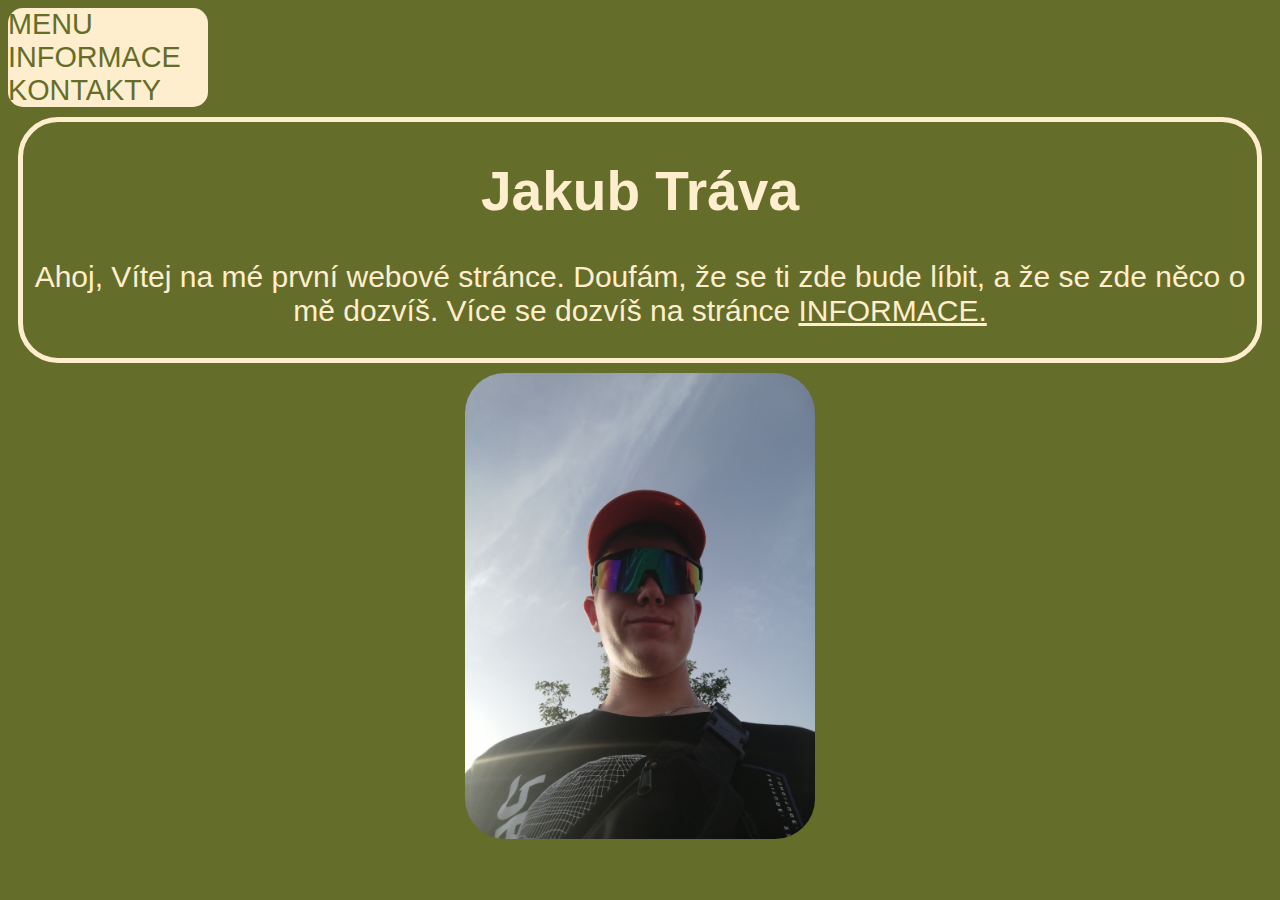
<file: index.html>
<!DOCTYPE HTML PUBLIC "
<html>
  <head>
  <meta http-equiv="content-type" content="text/html; charset=utf-8 Bom">
  <title>Jakub Tráva-MENU</title>
   <style> 
    *{font-family:sans-serif;}
    body{background-color:rgb(100,109,41);} 
    h1{font-size:55;}
    p{font-size:30;}
    p{text-align:center;color:#FFEECD;}
    h1{text-align:center;color:#FFEECD;}
    img{display:block;margin:auto;align-items:center;border-radius: 40px;}
    li a{display:block;text-decoration:none;color:rgb(100,109,41);width: 150px;font-size: 1.8em;}
    li {list-style-type:none;}
    .menu{background-color:#FFEECD;max-width:200px;border-radius: 15px;}
    div{border: solid 5px; border-color: #FFEECD;margin: 10px;border-radius: 40px;}
   .acko{color:#FFEECD;}
    nav li a:hover {color: rgb(43, 161, 59);}
    @media only screen and (max-width: 1092px) {li {font-size: 40px;max-width:;} .menu {max-width: 440px;} } 
   </style>
  </head>
  <body>
   <nav class="menu">
    <li><a href="https://travajakub.github.io/jakubtrava/index">MENU</a></li>
    <li><a href="https://travajakub.github.io/jakubtrava/odkazy">INFORMACE</a></li>
    <li><a href="https://travajakub.github.io/jakubtrava/treti strana">KONTAKTY</a></li>
   </nav>
   <main>
    <div>
    <h1>Jakub Tráva</h1>
    <p>Ahoj, Vítej na mé první webové stránce. Doufám, že se ti zde bude líbit, a že se zde něco o mě dozvíš. Více se dozvíš na stránce <a class="acko" href="https://travajakub.github.io/jakubtrava/odkazy">INFORMACE.</a></p>
    </div>
     <img src="fotkanaweb.jpg" width=350>
   </main>
  </body>
</html>
</file>
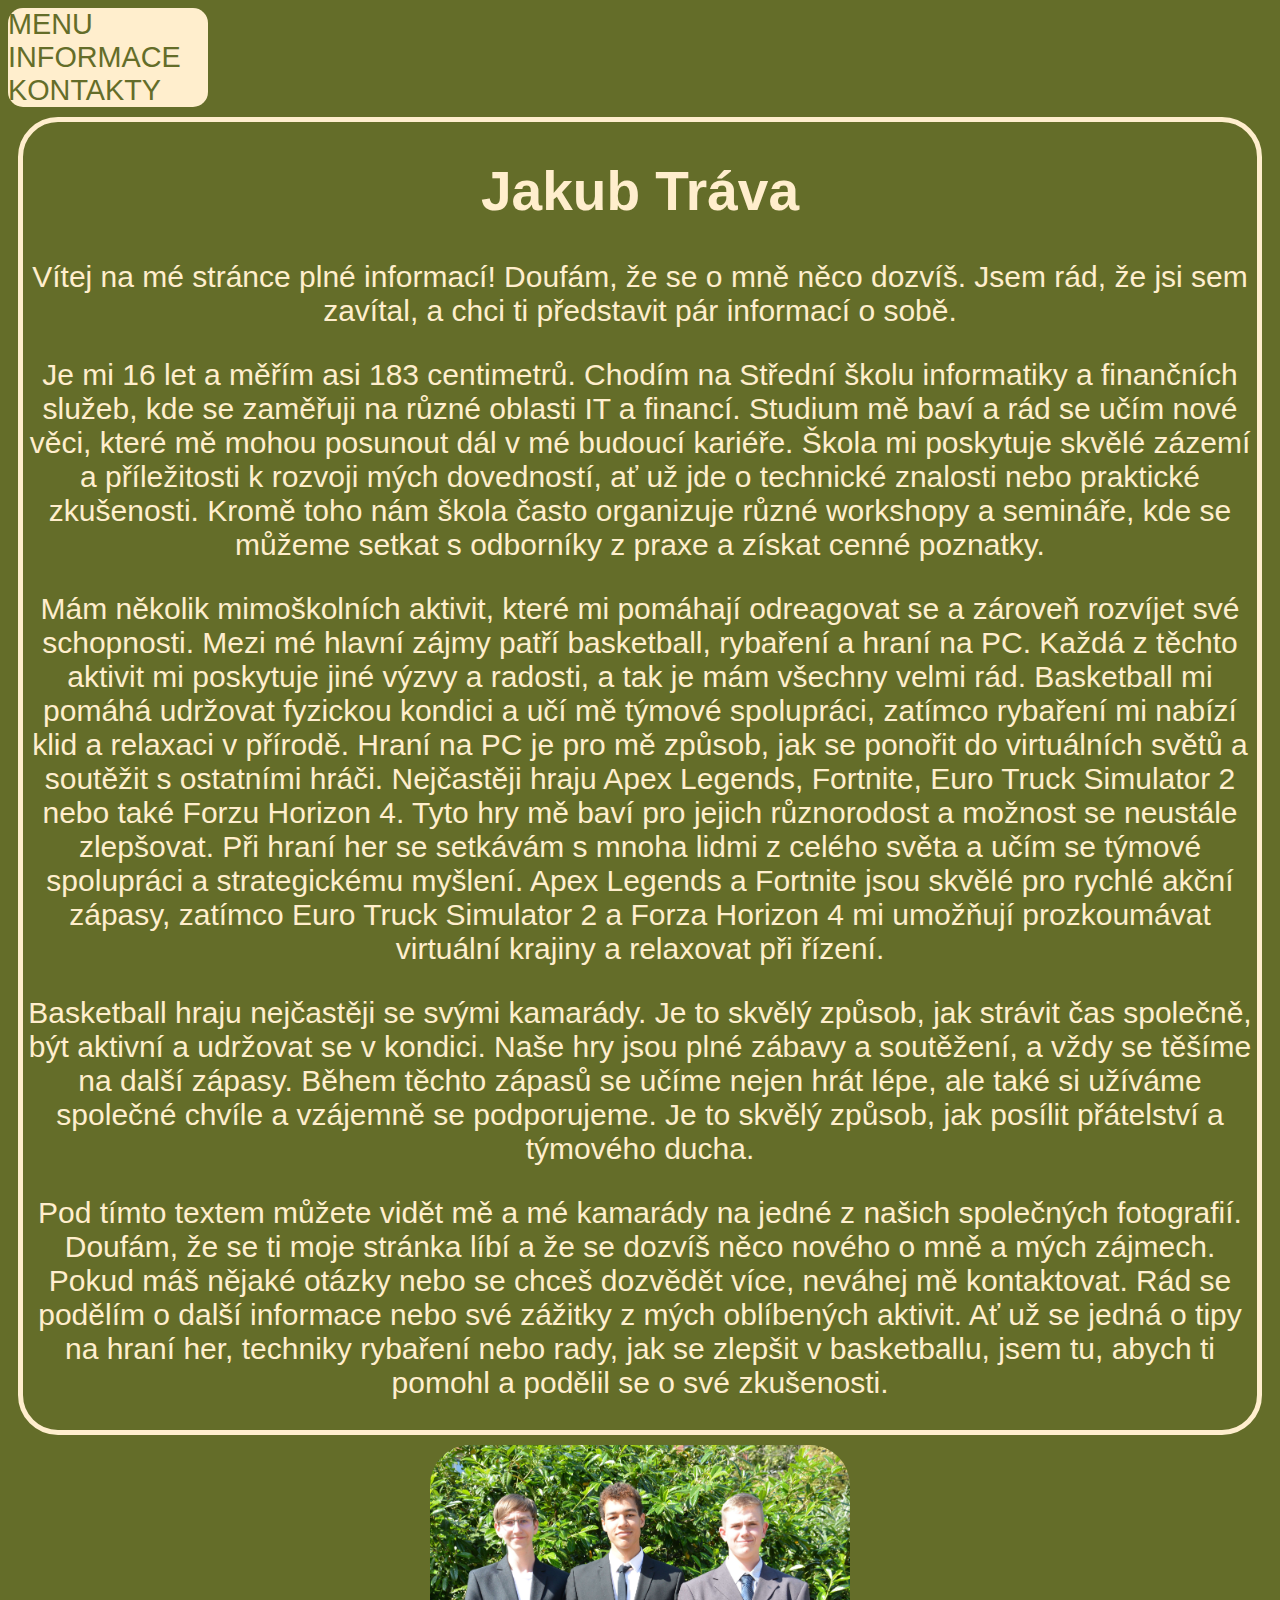
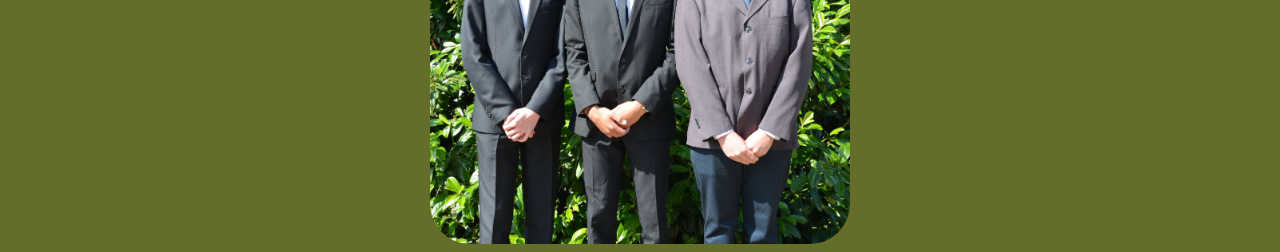
<file: odkazy.html>
<!DOCTYPE HTML PUBLIC "
<html>
  <head>
  <meta http-equiv="content-type" content="text/html; charset=utf-8 Bom">
  <title>Jakub Tráva-INFORMACE</title>
   <style> 
    *{font-family:sans-serif;}
    body{background-color:rgb(100,109,41);} 
    h1{font-size:55;}
    p{font-size:30;}
    p{text-align:center;color:#FFEECD;}
    h1{text-align:center;color:#FFEECD;}
    img{display:block;margin:auto;align-items:center;border-radius: 40px;}
    li a{display:block;text-decoration:none;color:rgb(100,109,41);width: 150px;font-size: 1.8em;}
    li {list-style-type:none;}
    .menu{background-color:#FFEECD;max-width:200px;border-radius: 15px;}
    div{border: solid 5px; border-color: #FFEECD;margin: 10px;border-radius: 40px;}
    nav li a:hover {color: rgb(43, 161, 59);}
   @media only screen and (max-width: 1092px) {li {font-size: 40px;max-width:;} .menu {max-width: 440px;} }
   </style>
  </head>
  <body>
   <nav class="menu">
   <li><a href="https://travajakub.github.io/jakubtrava/index">MENU</a></li>
    <li><a href="https://travajakub.github.io/jakubtrava/odkazy">INFORMACE</a></li>
    <li><a href="https://travajakub.github.io/jakubtrava/treti strana">KONTAKTY</a></li>
   </nav>
     <main>
       <div>
        <h1>Jakub Tráva</h1>
        <p>Vítej na mé stránce plné informací! Doufám, že se o mně něco dozvíš. Jsem rád, že jsi sem zavítal, a chci ti představit pár informací o sobě.</p>
         <p>Je mi 16 let a měřím asi 183 centimetrů. Chodím na Střední školu informatiky a finančních služeb, kde se zaměřuji na různé oblasti IT a financí. Studium mě baví a rád se učím nové věci, které mě mohou posunout dál v mé budoucí kariéře. Škola mi poskytuje skvělé zázemí a příležitosti k rozvoji mých dovedností, ať už jde o technické znalosti nebo praktické zkušenosti. Kromě toho nám škola často organizuje různé workshopy a semináře, kde se můžeme setkat s odborníky z praxe a získat cenné poznatky.</p> 
         <p>Mám několik mimoškolních aktivit, které mi pomáhají odreagovat se a zároveň rozvíjet své schopnosti. Mezi mé hlavní zájmy patří basketball, rybaření a hraní na PC. Každá z těchto aktivit mi poskytuje jiné výzvy a radosti, a tak je mám všechny velmi rád. Basketball mi pomáhá udržovat fyzickou kondici a učí mě týmové spolupráci, zatímco rybaření mi nabízí klid a relaxaci v přírodě. Hraní na PC je pro mě způsob, jak se ponořit do virtuálních světů a soutěžit s ostatními hráči. Nejčastěji hraju Apex Legends, Fortnite, Euro Truck Simulator 2 nebo také Forzu Horizon 4. Tyto hry mě baví pro jejich různorodost a možnost se neustále zlepšovat. Při hraní her se setkávám s mnoha lidmi z celého světa a učím se týmové spolupráci a strategickému myšlení. Apex Legends a Fortnite jsou skvělé pro rychlé akční zápasy, zatímco Euro Truck Simulator 2 a Forza Horizon 4 mi umožňují prozkoumávat virtuální krajiny a relaxovat při řízení.</p>
         <p>Basketball hraju nejčastěji se svými kamarády. Je to skvělý způsob, jak strávit čas společně, být aktivní a udržovat se v kondici. Naše hry jsou plné zábavy a soutěžení, a vždy se těšíme na další zápasy. Během těchto zápasů se učíme nejen hrát lépe, ale také si užíváme společné chvíle a vzájemně se podporujeme. Je to skvělý způsob, jak posílit přátelství a týmového ducha.</p>
         <p>Pod tímto textem můžete vidět mě a mé kamarády na jedné z našich společných fotografií. Doufám, že se ti moje stránka líbí a že se dozvíš něco nového o mně a mých zájmech. Pokud máš nějaké otázky nebo se chceš dozvědět více, neváhej mě kontaktovat. Rád se podělím o další informace nebo své zážitky z mých oblíbených aktivit. Ať už se jedná o tipy na hraní her, techniky rybaření nebo rady, jak se zlepšit v basketballu, jsem tu, abych ti pomohl a podělil se o své zkušenosti.</p>
       </div>
       <img src="srazdiscordmodu.jpg" width=420>
     </main>
   </body>
</html>
</file>
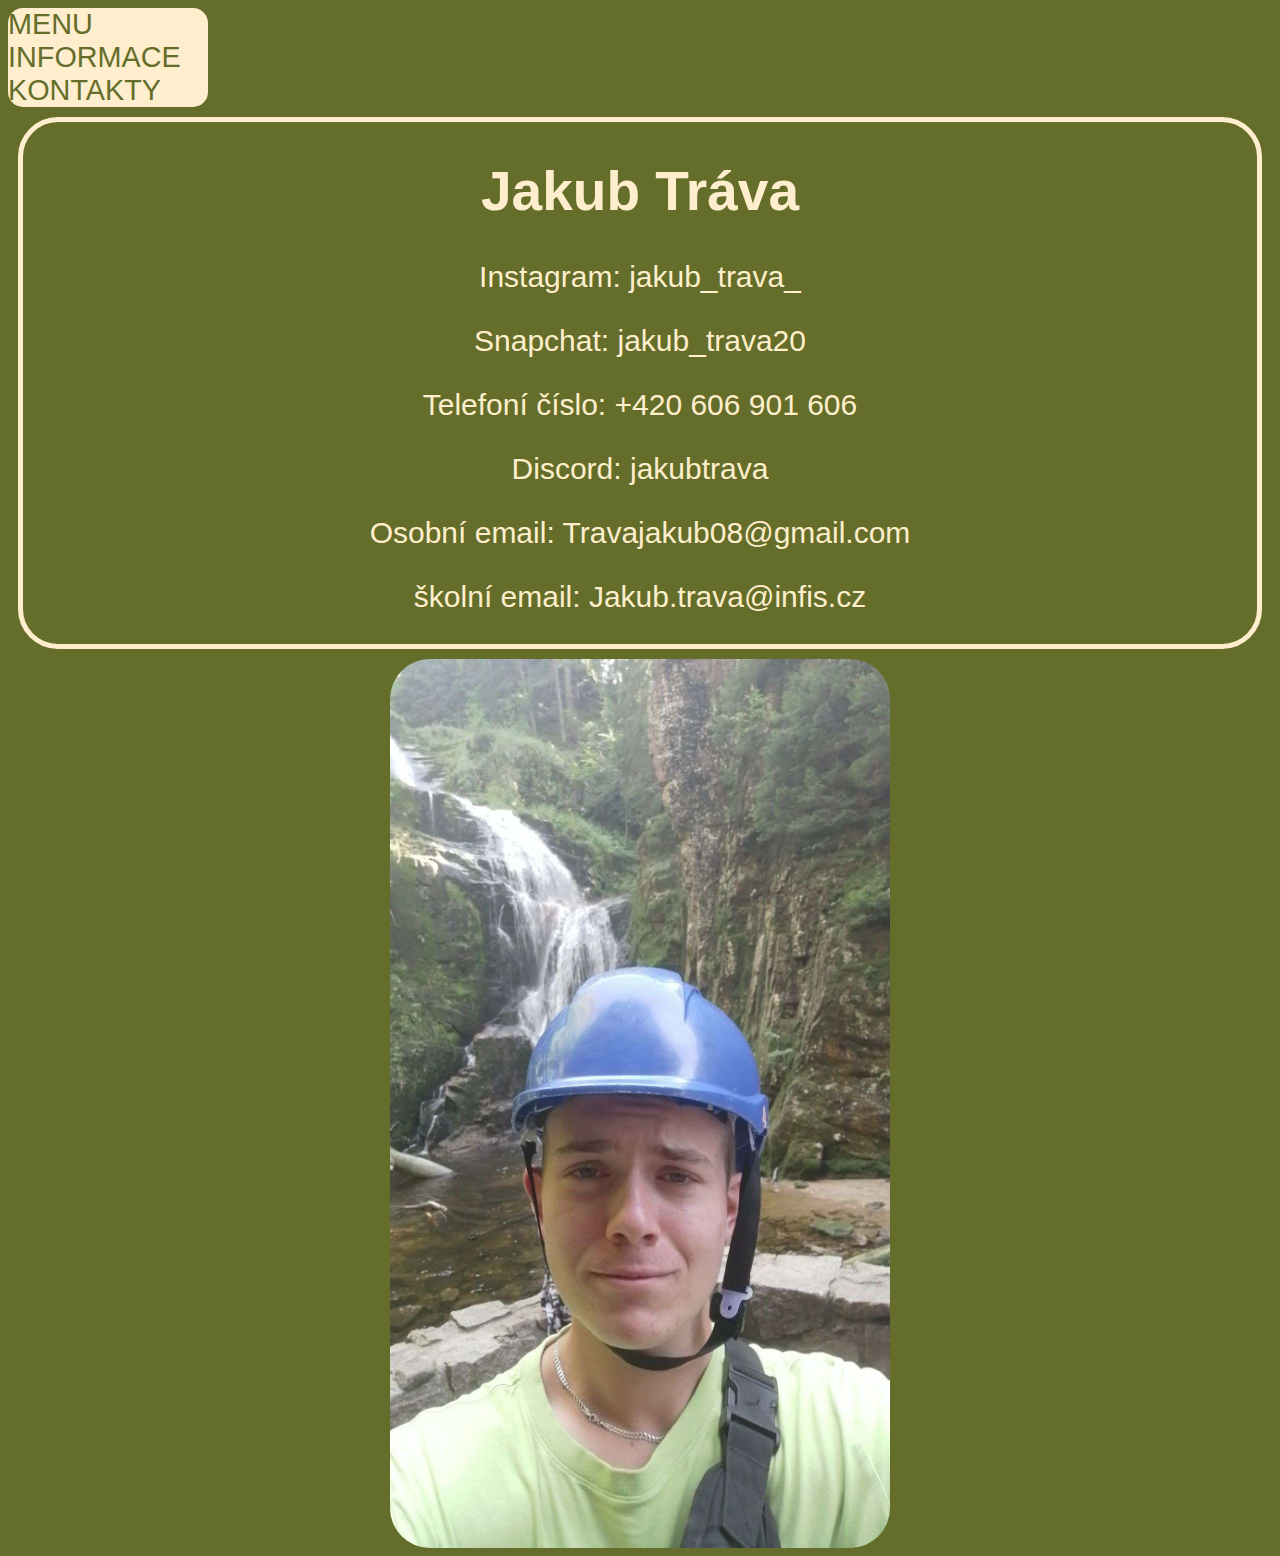
<file: treti strana.html>
<!DOCTYPE HTML PUBLIC>
<html>
 <head>
  <meta http-equiv="content-type" content="text/html; charset=utf-8 Bom">
  <title>Jakub Tráva-KONTAKTY</title>
   <style> 
     *{font-family:sans-serif;}
     body{background-color:rgb(100,109,41);} 
     h1{font-size:55;}
     p{font-size:30;}
     p{text-align:center;color:#FFEECD;}
     h1{text-align:center;color:#FFEECD;}
     img{display:block;margin:auto;align-items:center;border-radius: 40px;}
     li a{display:block;text-decoration:none;color:rgb(100,109,41);width:250px;font-size:1.8em;}
     li {list-style-type:none;}
     .menu{background-color:#FFEECD;max-width:200px;border-radius: 15px;}
     div{border: solid 5px; border-color: #FFEECD;margin: 10px;border-radius: 40px;}
     nav li a:hover {color: rgb(43, 161, 59);}
    @media only screen and (max-width: 1092px) {li {font-size: 40px;} .menu {max-width: 440px;} }
   </style>
  </head>
  <body>
   <nav class="menu">
    <li><a href="https://travajakub.github.io/jakubtrava/index">MENU</a></li>
    <li><a href="https://travajakub.github.io/jakubtrava/odkazy">INFORMACE</a></li>
    <li><a href="https://travajakub.github.io/jakubtrava/treti strana">KONTAKTY</a></li>
   </nav>
   <main>
    <div><h1>Jakub Tráva</h1>
    <p>Instagram: jakub_trava_</p>
    <p>Snapchat: jakub_trava20</p>
    <p>Telefoní číslo: +420 606 901 606</p>
    <p>Discord: jakubtrava</p>
    <p>Osobní email: Travajakub08@gmail.com</p>
    <p>školní email: Jakub.trava@infis.cz</p>
    </div>
    <img src="helma.jpg" width=500>
  </main>
 </body>
</html>
</file>
